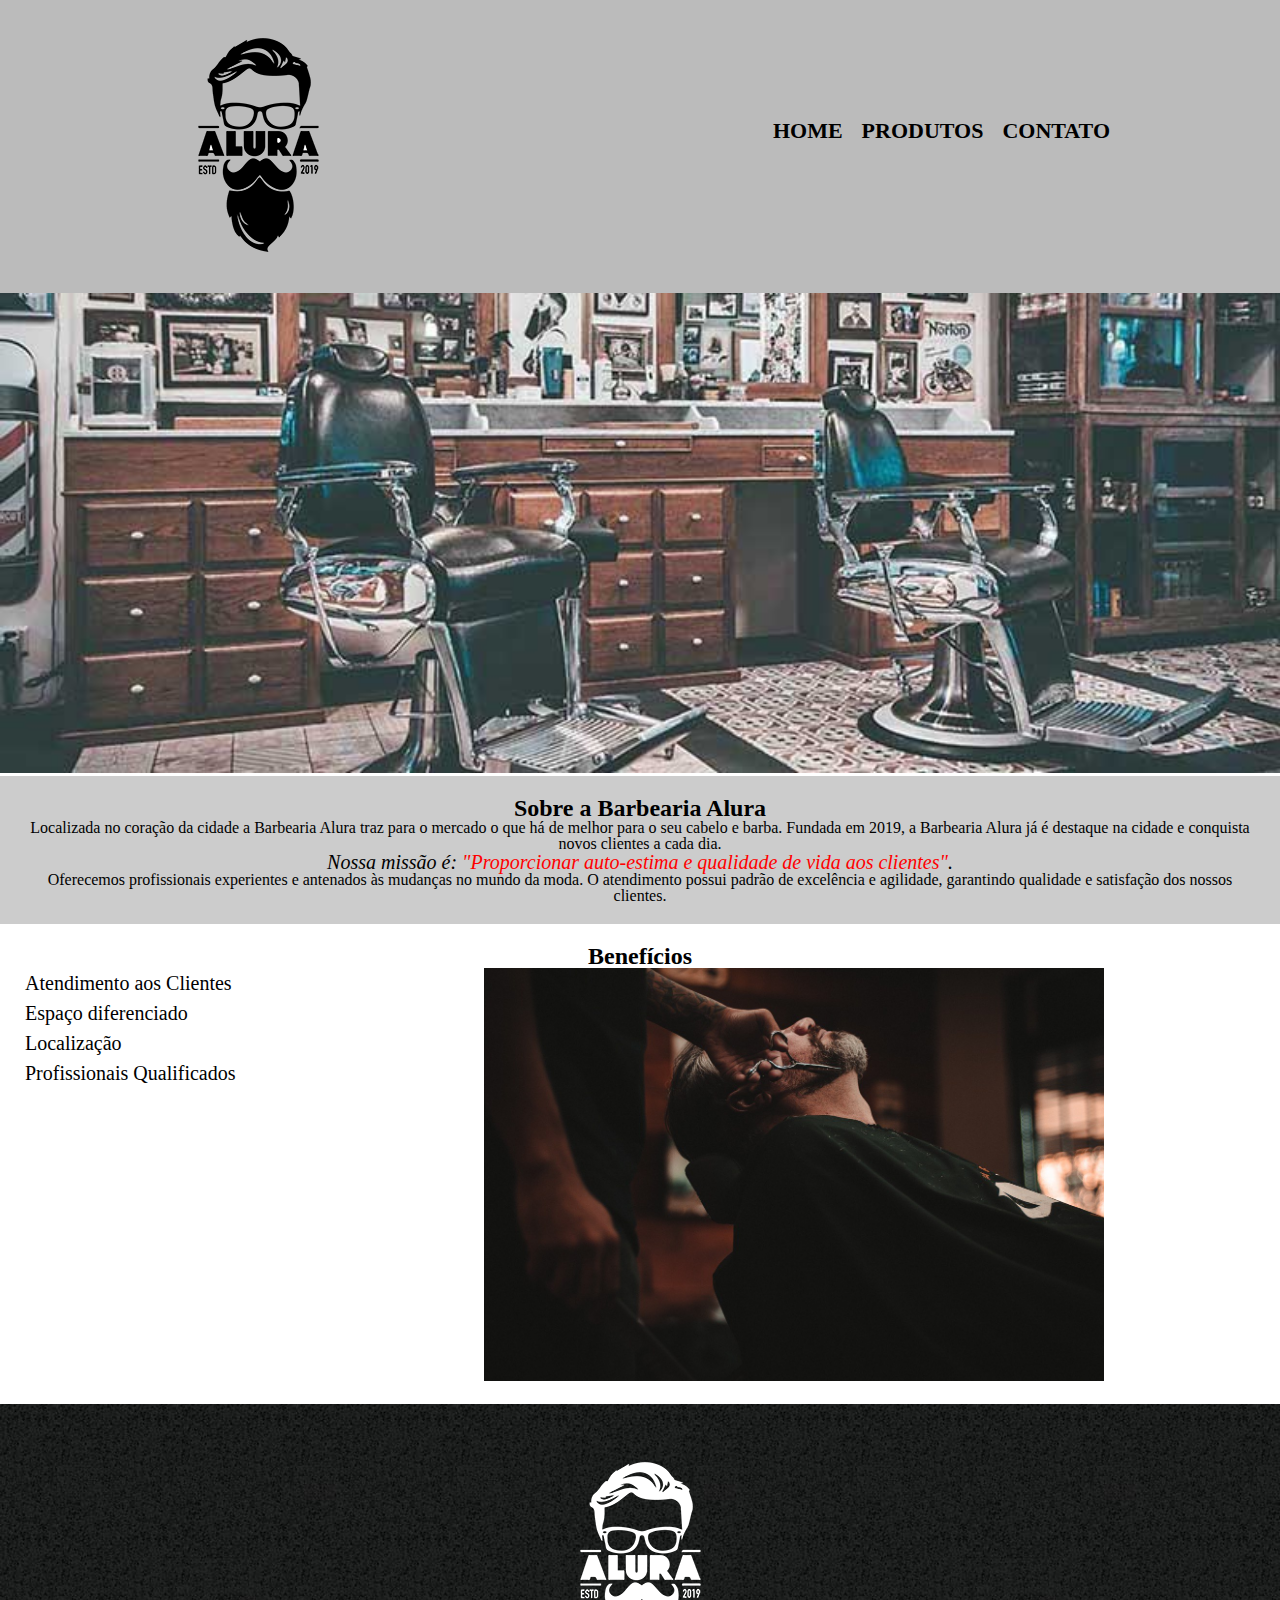
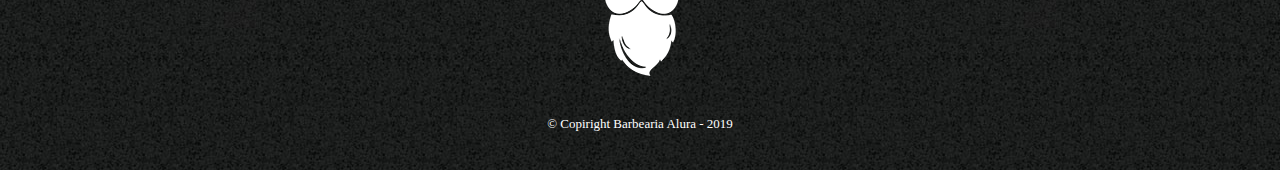
<file: index.html>
<!DOCTYPE html>
<html lang="pt-br">
<head>
    <meta charset="UTF-8">
    <meta name="viewport" content="width=device-width, initial-scale=1.0">
    <meta http-equiv="X-UA-Compatible" content="ie=edge">
    <title>Barbearia Alura</title>
    <link rel="stylesheet" href="reset.css">
    <link rel="stylesheet" href="style.css">
</head>

<body>
    <header>
        <div class="caixa">
            <h1>
                <img src="imagens/logo.png" alt="logo">
            </h1>
            <nav>
                <ul>
                    <li><a href="index.html">Home</a></li>
                    <li><a href="produtos.html">Produtos</a></li>
                    <li><a href="contato.html">Contato</a></li>
                </ul>
            </nav>
        </div>
    </header>
    <main>

        <img class="banner" src="banner.jpg" alt="">
        
        <div class="principal">
                <h2 class="titulo-centralizado">Sobre a Barbearia Alura</h2>
        
                <p>Localizada no coração da cidade a <strong>Barbearia Alura</strong> traz para o mercado o que há de melhor para o seu cabelo e barba. Fundada em 2019, a Barbearia Alura já é destaque na cidade e conquista novos clientes a cada dia.</p>

                <p id="missao"><em>Nossa missão é: <strong>"Proporcionar auto-estima e qualidade de vida aos clientes"</strong>.</em></p>

                <p>Oferecemos profissionais experientes e antenados às mudanças no mundo da moda. O atendimento possui padrão de excelência e agilidade, garantindo qualidade e satisfação dos nossos clientes.</p>
        </div>
        
        <div class="beneficios">
                <h3 class="titulo-centralizado">Benefícios</h3>

                <ul class="lista-beneficios">
                    <li class="itens">Atendimento aos Clientes</li>
                    <li class="itens">Espaço diferenciado</li>
                    <li class="itens">Localização</li>
                    <li class="itens">Profissionais Qualificados</li>
                </ul>

                <img src="beneficios.jpg" class="imagembeneficios">
        </div>
    </main>
    <footer>
        <img src="imagens/logo-branco.png" alt="">
        <p class="copyright">&copy; Copiright Barbearia Alura - 2019</p>
    </footer>
</body>
</html>
</file>
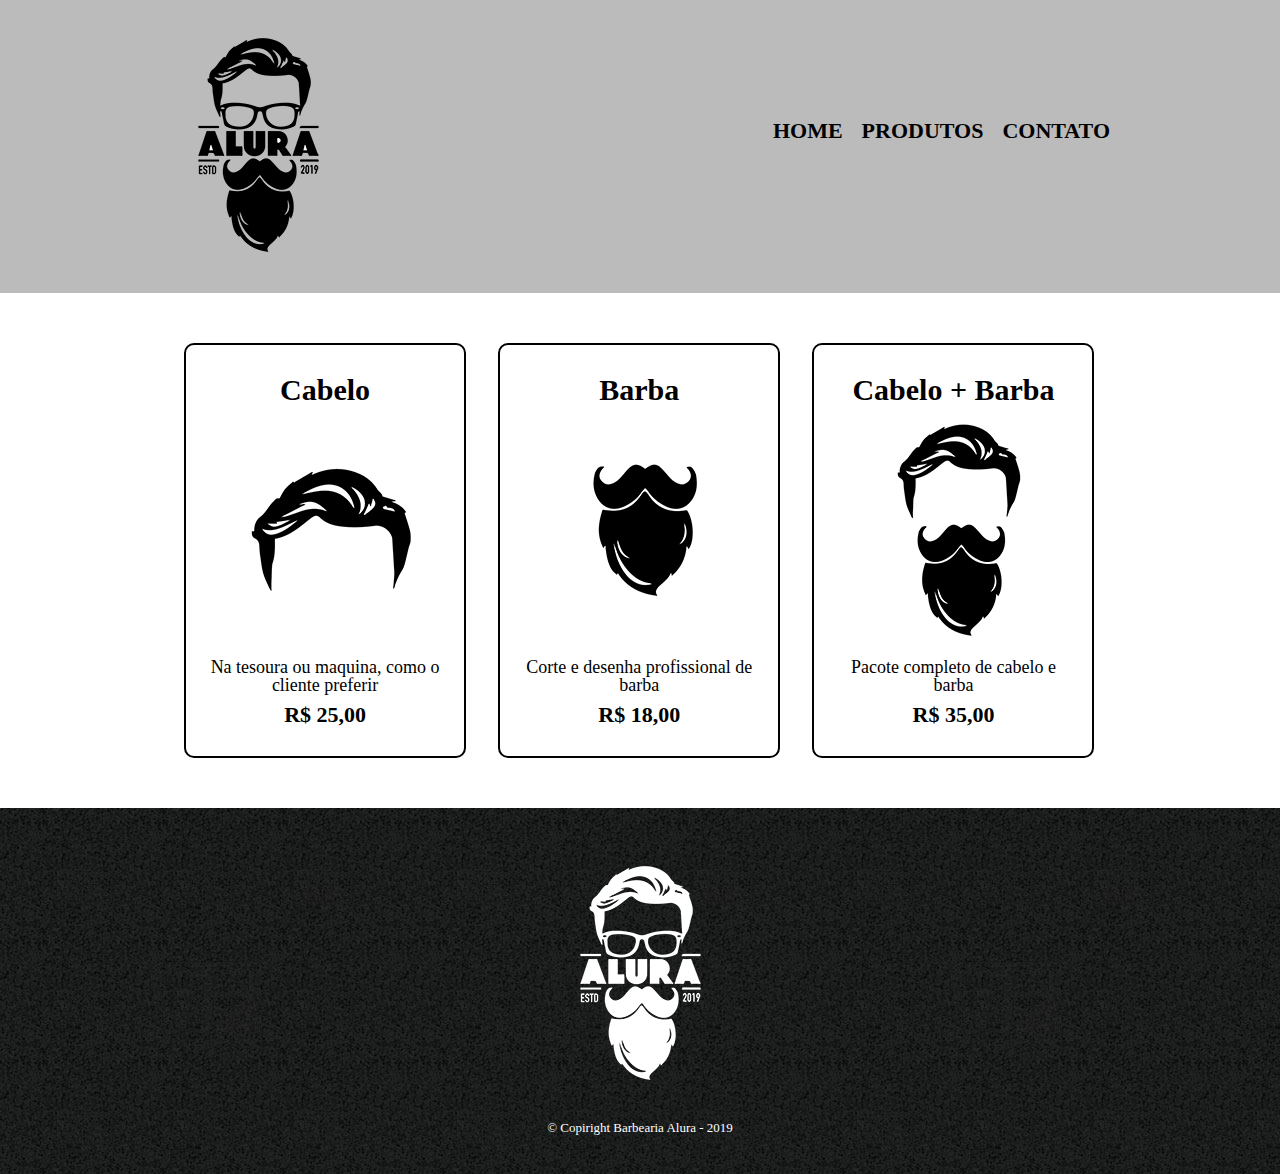
<file: produtos.html>
<!DOCTYPE html>
<html lang="pt-br">
<head>
    <meta charset="UTF-8">
    <meta name="viewport" content="width=device-width, initial-scale=1.0">
    <meta http-equiv="X-UA-Compatible" content="ie=edge">
    <title>Produtos - Barbearia Alura</title>
    <link rel="stylesheet" href="reset.css">
    <link rel="stylesheet" href="produtos.css">
</head>
<body>
    <header>
        <div class="caixa">
            <h1>
                <img src="/imagens/logo.png" alt="">
            </h1>
            <nav>
                <ul>
                    <li><a href="/index.html">Home</a></li>
                    <li><a href="/produtos.html">Produtos</a></li>
                    <li><a href="/contato.html">Contato</a></li>
                </ul>
            </nav>
        </div>
    </header>
    
    <main>
        <ul class="produtos">
            <li>
                <h2>Cabelo</h2>
                <img src="/imagens/cabelo.jpg" alt="">
                <p class="produto-descricao">Na tesoura ou maquina, como o cliente preferir</p>
                <p class="produto-preco">R$ 25,00</p>
            </li>
            <li>
                <h2>Barba</h2>
                <img src="/imagens/barba.jpg" alt="">
                <p class="produto-descricao">Corte e desenha profissional de barba</p>
                <p class="produto-preco">R$ 18,00</p>
            </li>
            <li>
                <h2>Cabelo + Barba</h2>
                <img src="/imagens/cabelo+barba.jpg" alt="">
                <p class="produto-descricao">Pacote completo de cabelo e barba</p>
                <p class="produto-preco">R$ 35,00</p>
            </li>
        </ul>
    </main>
    <footer>
        <img src="/imagens/logo-branco.png" alt="">
        <p class="copyright">&copy; Copiright Barbearia Alura - 2019</p>
    </footer>
</body>
</html>
</file>
<file: style.css>
header {
    background: #bbbbbb;
    padding: 20px 0;
}

.caixa {
    width: 940px;
    position: relative;
    margin: 0 auto;
}

nav {
    position: absolute;
    top: 100px;
    right: 0;
    
}

nav li {
    display: inline;
    margin: 0 0 0 15px;
    
}
.inline {
    display: inline;
}
nav a {
    text-transform: uppercase;
    color: #000000;
    font-weight: bold;
    font-size: 22px;
    text-decoration: none;
    
}
nav a:hover {
    color: darkblue;
    text-decoration: underline;
}

.banner {
    width: 100%;
    height: auto;
    position: relative;
}

.principal {
    background:  #cccccc;
    padding: 20px;
    text-align: center;
}

.titulo-centralizado {
    text-align: center;
    font-size: 24px;
    font-weight: bold;

}
#missao {
    font-style: italic;
    font-size: 20px;
}
#missao strong {
    color: #ff0000;
}
.beneficios {
    padding: 20px;
}

.lista-beneficios{
    display: inline-block;
    vertical-align: top;
    margin-right: 150px;
    width: 25%;
    font-size: 20px;
}

.itens {
    padding: 5px;
}

.imagembeneficios {
    width: 50%;

}

footer {
    text-align: center;
    background: url(imagens/bg.jpg);
    padding: 40px 0px;

}

.copyright {
    color: #ffffff;
    font-size: 13px;
    margin-top: 20px;
}
</file>
<file: produtos.css>
header {
    background: #bbbbbb;
    padding: 20px 0;
}
.caixa {
    width: 940px;
    position: relative;
    margin: 0 auto;
}

nav {
    position: absolute;
    top: 100px;
    right: 0;
}
nav li {
    display: inline;
    margin: 0 0 0 15px;/*cima, baixo, esquerda, direita*/
}

nav a {
    text-transform: uppercase; /*Transforma em maiúsculo*/
    color: #000000;
    font-weight: bold; /*Aumenta o peso da font (bold)*/
    font-size: 22px;
    text-decoration: none;/*Remover decoração sublinhado*/

}

nav a:hover {
    color: #c78c19;
    text-decoration: underline;
    
} 

.produtos {
    width: 940px; /*Largura do bloco fixa*/
    margin: 0 auto;/*margem lateral automatica*/
    padding: 50px 0; /*Espaçamento cima embaixo*/
}
.produtos li {
    display: inline-block; /*Lista alinhada lado a lado*/
    text-align: center;
    width: 30%; /*Largura fixa dos elementos*/
    vertical-align: top; /*Alinhamento base pelo topo*/
    margin: 0 1.5%;
    padding: 30px 20px;
    box-sizing: border-box;
    border: 2px solid #000000;
    border-radius: 10px;
}
.produtos li:hover {
    border-color: #c78c19;
}
.produtos li:active {
    border-color: #088c19;
} 
.produtos li:hover h2 {
    font-size: 34px;
}   
.produtos h2 {
    font-size: 30px;
    font-weight: bold;/*peso da fonte*/
}
.produto-descricao {
    font-size: 18px;

}
.produto-preco {
    font-size: 22px;
    font-weight: bold;
    margin-top: 10px;
}

footer {
    text-align: center;
    background: url(/imagens/bg.jpg);
    padding: 40px 0px;
}

.copyright {
    color: #ffffff;
    font-size: 13px;
    margin-top: 20px;
}
</file>
